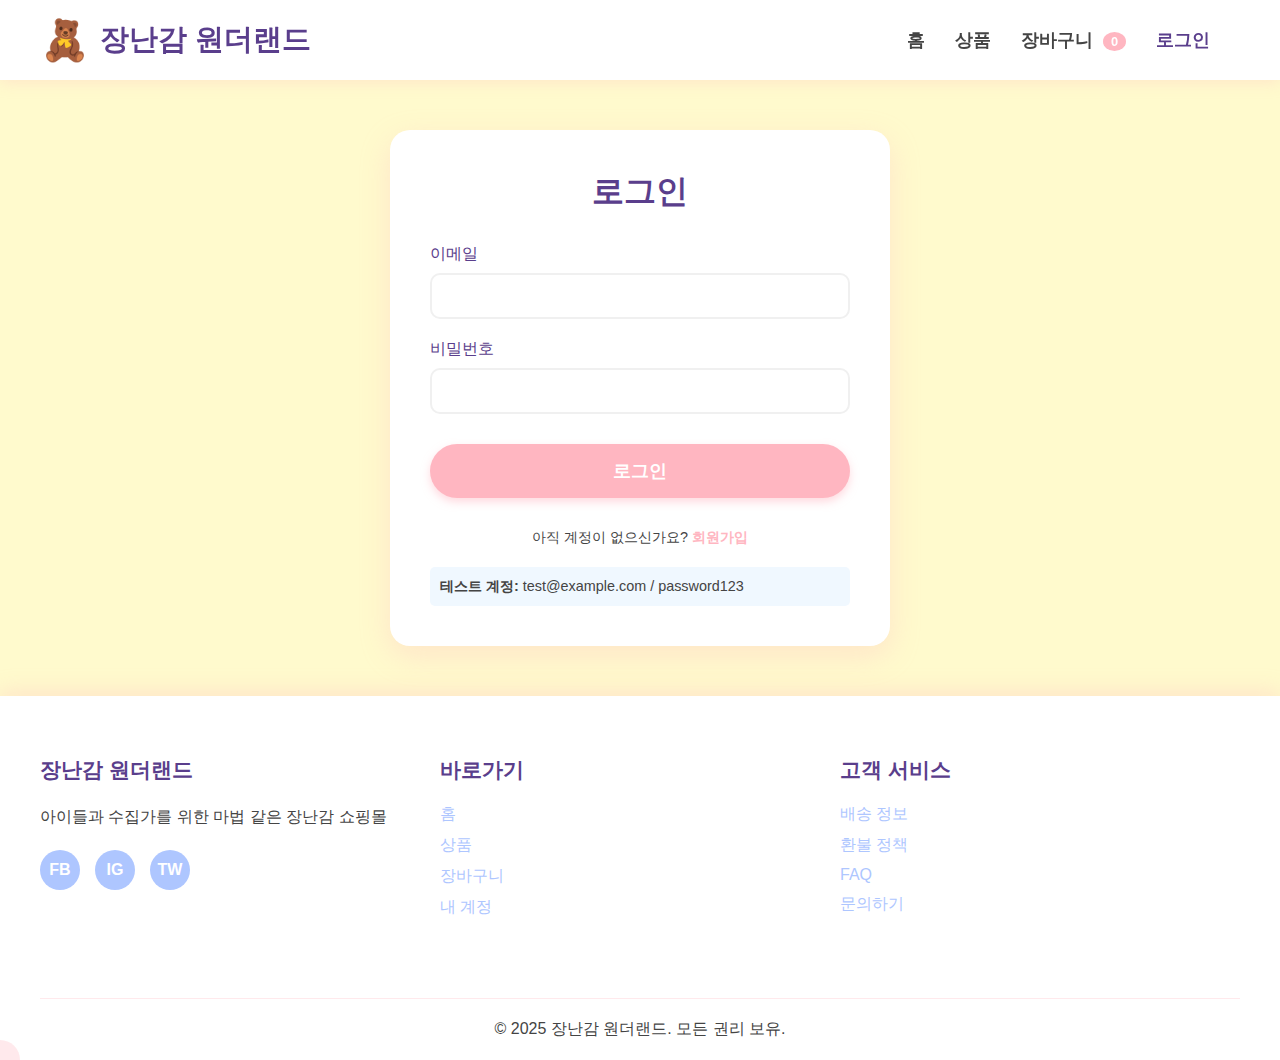
<file: account.html>
<!DOCTYPE html>
<html lang="ko">
<head>
    <meta charset="UTF-8">
    <meta name="viewport" content="width=device-width, initial-scale=1.0">
    <title>내 계정 - 장난감 원더랜드</title>
    <link rel="stylesheet" href="css/style.css">
    <link rel="stylesheet" href="css/animations.css">
    <script src="js/main.js" defer></script>
    <script src="js/products.js" defer></script>
    <script src="js/user.js" defer></script>
</head>
<body>
    <div class="confetti-container"></div>
    
    <!-- 헤더 -->
    <header>
        <div class="logo-container">
            <div class="logo">🧸</div>
            <h1 class="site-title">장난감 원더랜드</h1>
        </div>
        
        <nav>
            <ul class="main-nav">
                <li><a href="index.html">홈</a></li>
                <li><a href="products.html">상품</a></li>
                <li><a href="cart.html">장바구니 <span class="cart-count">0</span></a></li>
                <li><a href="login.html" id="login-link">로그인</a></li>
                <li><a href="account.html" class="active" id="account-link">내 계정</a></li>
            </ul>
        </nav>
    </header>

    <!-- 계정 정보 페이지 -->
    <main>
        <div class="account-container">
            <!-- 사이드바 메뉴 -->
            <aside class="account-sidebar">
                <h2>내 계정</h2>
                <ul class="account-menu">
                    <li><a href="#" class="active" data-section="dashboard">대시보드</a></li>
                    <li><a href="#" data-section="orders">주문 내역</a></li>
                    <li><a href="#" data-section="favorites">관심 상품</a></li>
                    <li><a href="#" data-section="profile">개인정보 관리</a></li>
                    <li><a href="#" data-section="addresses">배송지 관리</a></li>
                    <li><a href="#" class="logout-button">로그아웃</a></li>
                </ul>
            </aside>
            
            <!-- 계정 정보 콘텐츠 -->
            <div class="account-content">
                <!-- 대시보드 섹션 -->
                <section id="dashboard" class="account-section active">
                    <h1>안녕하세요, <span class="user-name">사용자</span>님!</h1>
                    <p class="welcome-message">장난감 원더랜드에 오신 것을 환영합니다. 개인 계정 페이지에서 주문 내역 확인, 개인정보 관리, 관심 상품 확인 등 다양한 서비스를 이용하실 수 있습니다.</p>
                    
                    <div class="account-stats">
                        <div class="stat-card">
                            <h3>0</h3>
                            <p>진행 중인 주문</p>
                        </div>
                        <div class="stat-card">
                            <h3>0</h3>
                            <p>완료된 주문</p>
                        </div>
                        <div class="stat-card">
                            <h3>0</h3>
                            <p>관심 상품</p>
                        </div>
                    </div>
                    
                    <div class="recent-orders">
                        <h2>최근 주문 내역</h2>
                        <p>아직 주문 내역이 없습니다.</p>
                    </div>
                </section>
                
                <!-- 주문 내역 섹션 -->
                <section id="orders" class="account-section">
                    <h1>주문 내역</h1>
                    <p>아직 주문 내역이 없습니다.</p>
                </section>
                
                <!-- 관심 상품 섹션 -->
                <section id="favorites" class="account-section">
                    <h1>관심 상품</h1>
                    <div class="favorites-container">
                        <!-- 관심 상품 목록은 JavaScript로 동적 생성 -->
                    </div>
                </section>
                
                <!-- 개인정보 관리 섹션 -->
                <section id="profile" class="account-section">
                    <h1>개인정보 관리</h1>
                    
                    <form id="profile-form" class="profile-form">
                        <div class="form-group">
                            <label for="profile-name">이름</label>
                            <input type="text" id="profile-name" name="name" value="">
                        </div>
                        
                        <div class="form-group">
                            <label for="profile-email">이메일</label>
                            <input type="email" id="profile-email" name="email" value="" class="user-email" readonly>
                            <small>이메일은 변경할 수 없습니다.</small>
                        </div>
                        
                        <div class="form-group">
                            <label for="profile-phone">전화번호</label>
                            <input type="tel" id="profile-phone" name="phone" value="">
                        </div>
                        
                        <h2>비밀번호 변경</h2>
                        
                        <div class="form-group">
                            <label for="current-password">현재 비밀번호</label>
                            <input type="password" id="current-password" name="current-password">
                        </div>
                        
                        <div class="form-group">
                            <label for="new-password">새 비밀번호</label>
                            <input type="password" id="new-password" name="new-password">
                        </div>
                        
                        <div class="form-group">
                            <label for="confirm-new-password">새 비밀번호 확인</label>
                            <input type="password" id="confirm-new-password" name="confirm-new-password">
                        </div>
                        
                        <button type="submit" class="cta-button">변경사항 저장</button>
                    </form>
                </section>
                
                <!-- 배송지 관리 섹션 -->
                <section id="addresses" class="account-section">
                    <h1>배송지 관리</h1>
                    
                    <div class="addresses-container">
                        <div class="address-card add-address">
                            <div class="add-address-icon">+</div>
                            <p>새 배송지 추가</p>
                        </div>
                    </div>
                    
                    <div class="address-form-container" style="display: none;">
                        <h2>새 배송지 추가</h2>
                        
                        <form id="address-form" class="address-form">
                            <div class="form-group">
                                <label for="address-name">배송지명</label>
                                <input type="text" id="address-name" name="address-name" placeholder="예: 집, 회사" required>
                            </div>
                            
                            <div class="form-group">
                                <label for="recipient">받는 사람</label>
                                <input type="text" id="recipient" name="recipient" required>
                            </div>
                            
                            <div class="form-group">
                                <label for="phone">전화번호</label>
                                <input type="tel" id="phone" name="phone" required>
                            </div>
                            
                            <div class="form-group">
                                <label for="zipcode">우편번호</label>
                                <div class="zipcode-search">
                                    <input type="text" id="zipcode" name="zipcode" readonly required>
                                    <button type="button" class="search-zipcode-btn">우편번호 찾기</button>
                                </div>
                            </div>
                            
                            <div class="form-group">
                                <label for="address1">주소</label>
                                <input type="text" id="address1" name="address1" readonly required>
                            </div>
                            
                            <div class="form-group">
                                <label for="address2">상세주소</label>
                                <input type="text" id="address2" name="address2" required>
                            </div>
                            
                            <div class="form-group">
                                <input type="checkbox" id="default-address" name="default-address">
                                <label for="default-address">기본 배송지로 설정</label>
                            </div>
                            
                            <div class="address-form-actions">
                                <button type="button" class="cancel-btn">취소</button>
                                <button type="submit" class="cta-button">저장</button>
                            </div>
                        </form>
                    </div>
                </section>
            </div>
        </div>
    </main>

    <!-- 푸터 -->
    <footer>
        <div class="footer-content">
            <div class="footer-section">
                <h3>장난감 원더랜드</h3>
                <p>아이들과 수집가를 위한 마법 같은 장난감 쇼핑몰</p>
                <div class="social-icons">
                    <a href="#" class="social-icon">FB</a>
                    <a href="#" class="social-icon">IG</a>
                    <a href="#" class="social-icon">TW</a>
                </div>
            </div>
            <div class="footer-section">
                <h3>바로가기</h3>
                <ul>
                    <li><a href="index.html">홈</a></li>
                    <li><a href="products.html">상품</a></li>
                    <li><a href="cart.html">장바구니</a></li>
                    <li><a href="account.html">내 계정</a></li>
                </ul>
            </div>
            <div class="footer-section">
                <h3>고객 서비스</h3>
                <ul>
                    <li><a href="#">배송 정보</a></li>
                    <li><a href="#">환불 정책</a></li>
                    <li><a href="#">FAQ</a></li>
                    <li><a href="#">문의하기</a></li>
                </ul>
            </div>
        </div>
        <div class="copyright">
            <p>&copy; 2025 장난감 원더랜드. 모든 권리 보유.</p>
        </div>
    </footer>

    <!-- 여러 애니메이션 요소들 -->
    <div class="cursor-follower"></div>
    
    <script>
        document.addEventListener('DOMContentLoaded', function() {
            // 로그인 확인
            if (!isLoggedIn()) {
                window.location.href = 'login.html';
                return;
            }
            
            // 계정 메뉴 탭 기능
            const menuLinks = document.querySelectorAll('.account-menu a[data-section]');
            const sections = document.querySelectorAll('.account-section');
            
            menuLinks.forEach(link => {
                link.addEventListener('click', function(e) {
                    e.preventDefault();
                    
                    const targetSection = this.dataset.section;
                    
                    // 활성 탭 변경
                    menuLinks.forEach(link => link.classList.remove('active'));
                    this.classList.add('active');
                    
                    // 섹션 표시/숨김
                    sections.forEach(section => {
                        section.classList.remove('active');
                        if (section.id === targetSection) {
                            section.classList.add('active');
                        }
                    });
                });
            });
            
            // 새 배송지 추가 폼 토글
            const addAddressBtn = document.querySelector('.add-address');
            const addressFormContainer = document.querySelector('.address-form-container');
            const cancelBtn = document.querySelector('.cancel-btn');
            
            if (addAddressBtn && addressFormContainer && cancelBtn) {
                addAddressBtn.addEventListener('click', function() {
                    addressFormContainer.style.display = 'block';
                    this.style.display = 'none';
                });
                
                cancelBtn.addEventListener('click', function() {
                    addressFormContainer.style.display = 'none';
                    addAddressBtn.style.display = 'block';
                    document.getElementById('address-form').reset();
                });
            }
            
            // 우편번호 찾기 버튼 (실제로는 서드파티 API 연동 필요)
            const zipCodeBtn = document.querySelector('.search-zipcode-btn');
            if (zipCodeBtn) {
                zipCodeBtn.addEventListener('click', function() {
                    alert('우편번호 찾기 기능은 준비 중입니다.');
                    // 테스트용
                    document.getElementById('zipcode').value = '06234';
                    document.getElementById('address1').value = '서울시 강남구 테헤란로 123';
                });
            }
            
            // 프로필 폼 제출
            const profileForm = document.getElementById('profile-form');
            if (profileForm) {
                profileForm.addEventListener('submit', function(e) {
                    e.preventDefault();
                    
                    // 비밀번호 변경 유효성 검사
                    const newPass = document.getElementById('new-password').value;
                    const confirmPass = document.getElementById('confirm-new-password').value;
                    
                    if (newPass && newPass !== confirmPass) {
                        alert('새 비밀번호가 일치하지 않습니다.');
                        return;
                    }
                    
                    // 프로필 업데이트 성공 알림
                    alert('프로필 정보가 업데이트되었습니다.');
                    
                    // 비밀번호 필드 초기화
                    document.getElementById('current-password').value = '';
                    document.getElementById('new-password').value = '';
                    document.getElementById('confirm-new-password').value = '';
                });
            }
            
            // 배송지 폼 제출
            const addressForm = document.getElementById('address-form');
            if (addressForm) {
                addressForm.addEventListener('submit', function(e) {
                    e.preventDefault();
                    
                    // 배송지 추가 성공 알림
                    alert('새 배송지가 추가되었습니다.');
                    
                    // 폼 초기화 및 숨김
                    this.reset();
                    addressFormContainer.style.display = 'none';
                    addAddressBtn.style.display = 'block';
                    
                    // 새 배송지 카드 추가 (실제로는 서버에서 데이터 가져와야 함)
                    const addressesContainer = document.querySelector('.addresses-container');
                    const addressName = document.getElementById('address-name').value || '기본 배송지';
                    const recipient = document.getElementById('recipient').value;
                    const address = document.getElementById('address1').value + ' ' + document.getElementById('address2').value;
                    
                    const newAddressCard = document.createElement('div');
                    newAddressCard.className = 'address-card';
                    newAddressCard.innerHTML = `
                        <h3>${addressName}</h3>
                        <p class="recipient">${recipient}</p>
                        <p class="address">${address}</p>
                        <div class="address-actions">
                            <button class="edit-address">수정</button>
                            <button class="delete-address">삭제</button>
                        </div>
                    `;
                    
                    addressesContainer.insertBefore(newAddressCard, addAddressBtn);
                });
            }
        });
    </script>
</body>
</html>
</file>
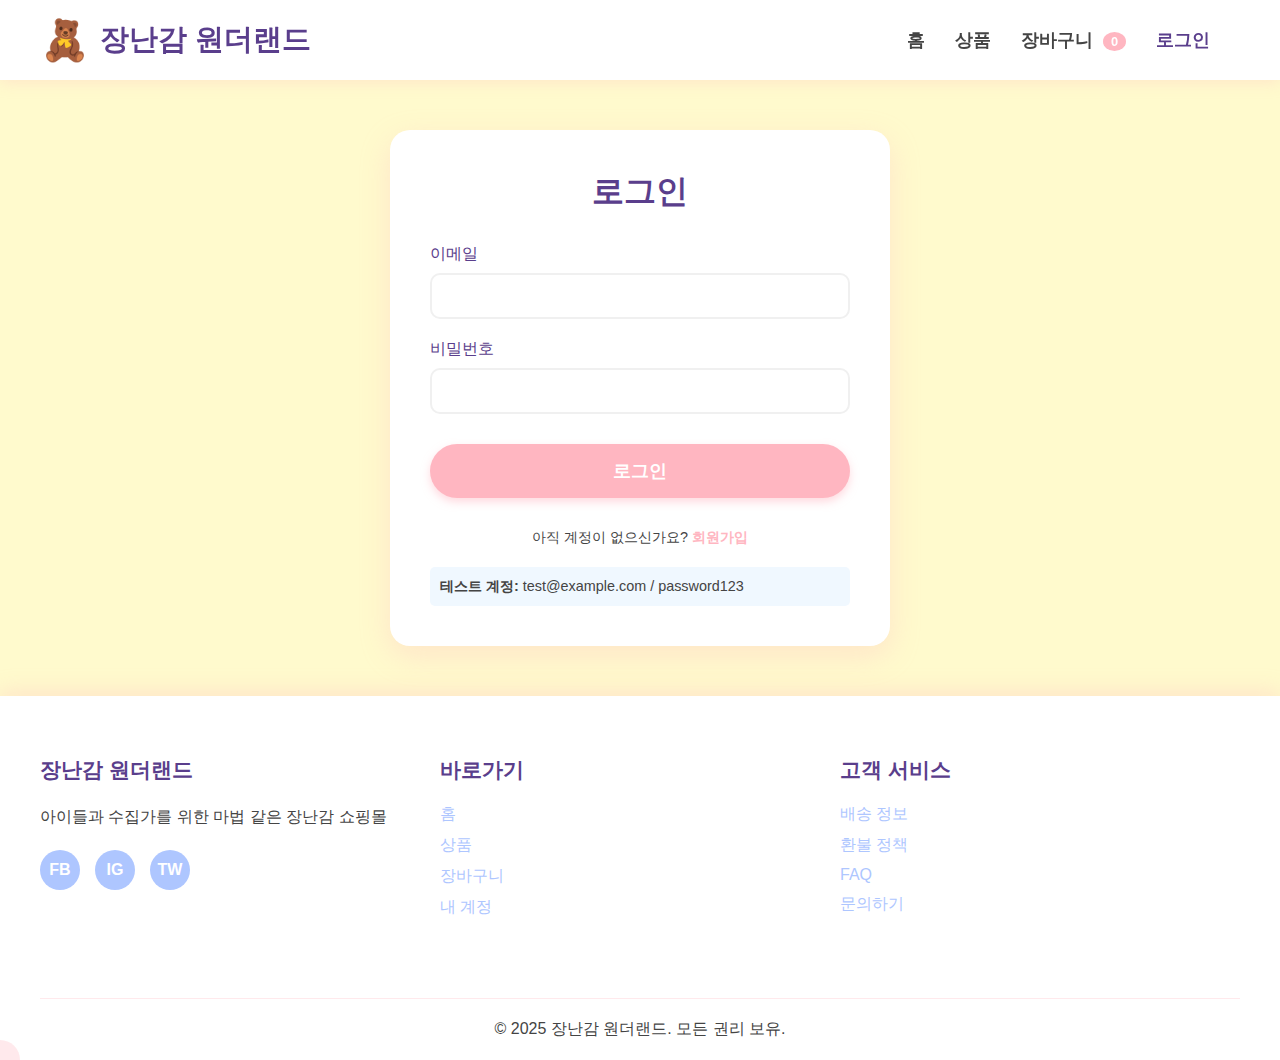
<file: login.html>
<!DOCTYPE html>
<html lang="ko">
<head>
    <meta charset="UTF-8">
    <meta name="viewport" content="width=device-width, initial-scale=1.0">
    <title>로그인 - 장난감 원더랜드</title>
    <link rel="stylesheet" href="css/style.css">
    <link rel="stylesheet" href="css/animations.css">
    <script src="js/main.js" defer></script>
    <script src="js/user.js" defer></script>
</head>
<body>
    <div class="confetti-container"></div>
    
    <!-- 헤더 -->
    <header>
        <div class="logo-container">
            <div class="logo">🧸</div>
            <h1 class="site-title">장난감 원더랜드</h1>
        </div>
        
        <nav>
            <ul class="main-nav">
                <li><a href="index.html">홈</a></li>
                <li><a href="products.html">상품</a></li>
                <li><a href="cart.html">장바구니 <span class="cart-count">0</span></a></li>
                <li><a href="login.html" class="active" id="login-link">로그인</a></li>
                <li><a href="account.html" id="account-link" style="display: none;">내 계정</a></li>
            </ul>
        </nav>
    </header>

    <!-- 로그인 폼 -->
    <main>
        <div class="auth-container fade-in">
            <h1>로그인</h1>
            
            <div class="error-message" style="display: none; color: #ff6b6b; margin-bottom: 15px;"></div>
            
            <form id="login-form">
                <div class="form-group">
                    <label for="email">이메일</label>
                    <input type="email" id="email" name="email" required>
                </div>
                
                <div class="form-group">
                    <label for="password">비밀번호</label>
                    <input type="password" id="password" name="password" required>
                </div>
                
                <button type="submit" class="cta-button auth-button">로그인</button>
            </form>
            
            <div class="auth-footer">
                <p>아직 계정이 없으신가요? <a href="register.html">회원가입</a></p>
            </div>
        </div>
    </main>

    <!-- 푸터 -->
    <footer>
        <div class="footer-content">
            <div class="footer-section">
                <h3>장난감 원더랜드</h3>
                <p>아이들과 수집가를 위한 마법 같은 장난감 쇼핑몰</p>
                <div class="social-icons">
                    <a href="#" class="social-icon">FB</a>
                    <a href="#" class="social-icon">IG</a>
                    <a href="#" class="social-icon">TW</a>
                </div>
            </div>
            <div class="footer-section">
                <h3>바로가기</h3>
                <ul>
                    <li><a href="index.html">홈</a></li>
                    <li><a href="products.html">상품</a></li>
                    <li><a href="cart.html">장바구니</a></li>
                    <li><a href="account.html">내 계정</a></li>
                </ul>
            </div>
            <div class="footer-section">
                <h3>고객 서비스</h3>
                <ul>
                    <li><a href="#">배송 정보</a></li>
                    <li><a href="#">환불 정책</a></li>
                    <li><a href="#">FAQ</a></li>
                    <li><a href="#">문의하기</a></li>
                </ul>
            </div>
        </div>
        <div class="copyright">
            <p>&copy; 2025 장난감 원더랜드. 모든 권리 보유.</p>
        </div>
    </footer>

    <!-- 여러 애니메이션 요소들 -->
    <div class="cursor-follower"></div>
    
    <script>
        // 페이지 로드 시 실행
        document.addEventListener('DOMContentLoaded', function() {
            // 이미 로그인된 경우 계정 페이지로 리디렉션
            if (isLoggedIn()) {
                window.location.href = 'account.html';
            }
            
            // 테스트 계정 정보 표시 (실제 사이트에서는 제거해야 함)
            const testAccountInfo = document.createElement('div');
            testAccountInfo.className = 'test-account-info';
            testAccountInfo.innerHTML = `
                <p style="margin-top: 20px; padding: 10px; background-color: #f0f8ff; border-radius: 5px; font-size: 0.9rem;">
                    <strong>테스트 계정:</strong> test@example.com / password123
                </p>
            `;
            document.querySelector('.auth-container').appendChild(testAccountInfo);
        });
    </script>
</body>
</html>
</file>
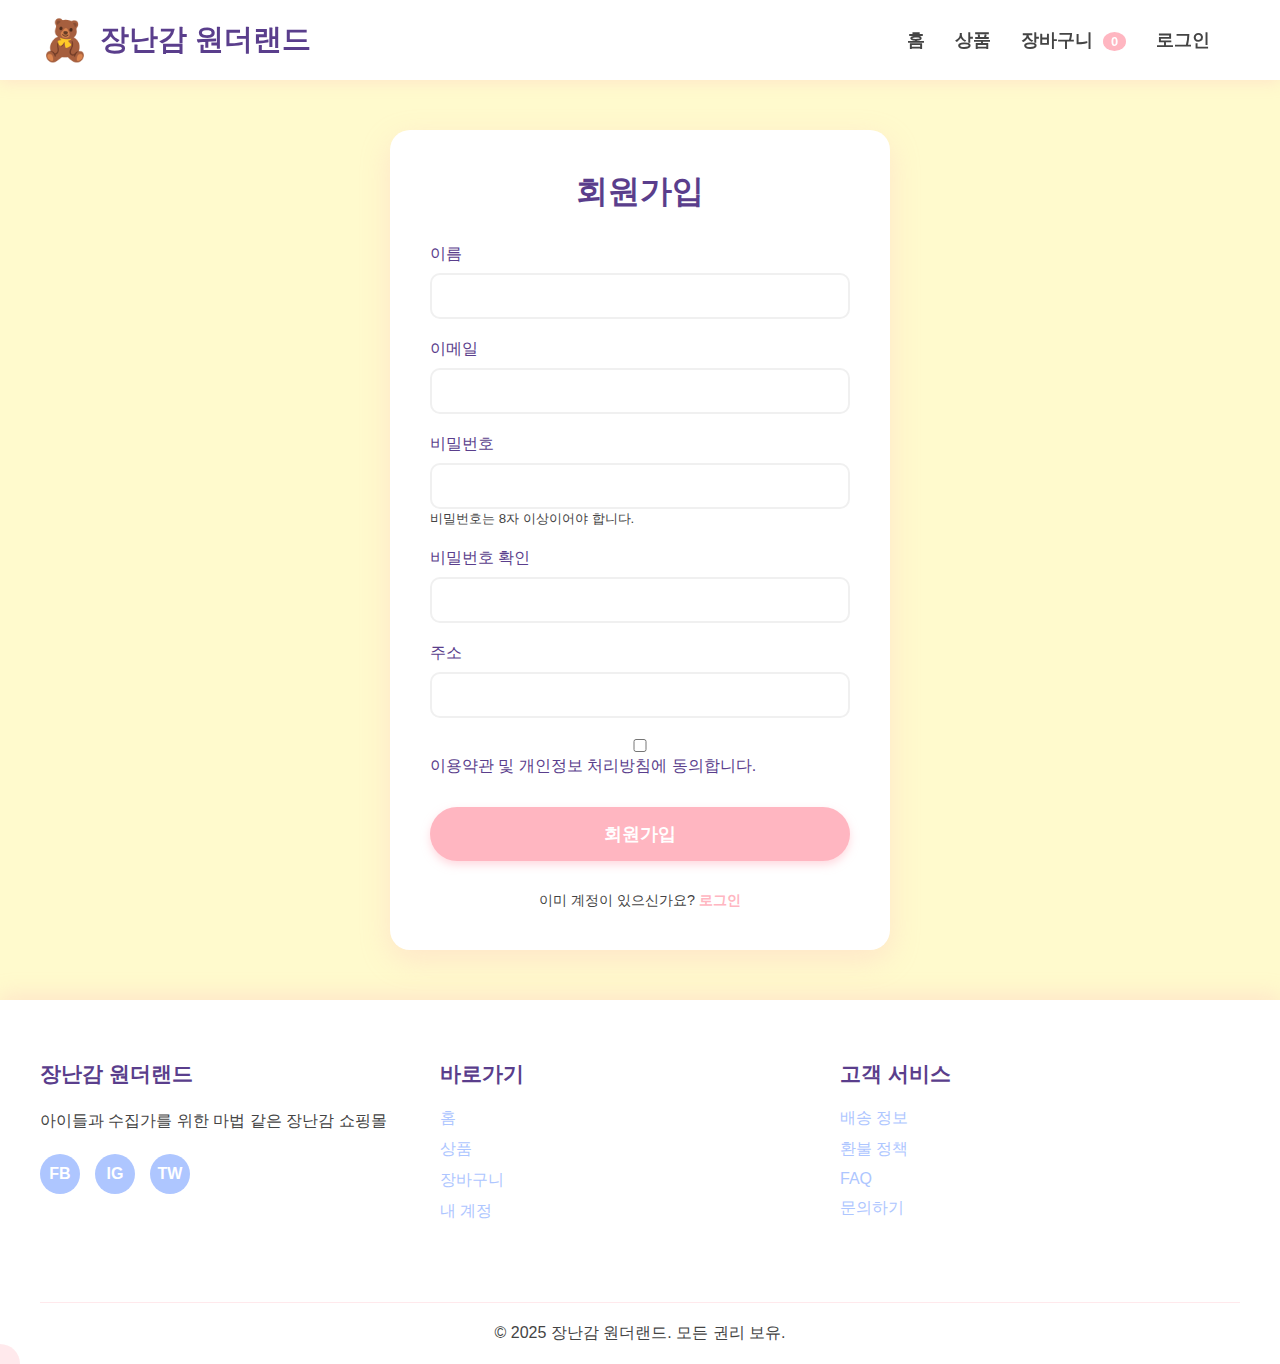
<file: register.html>
<!DOCTYPE html>
<html lang="ko">
<head>
    <meta charset="UTF-8">
    <meta name="viewport" content="width=device-width, initial-scale=1.0">
    <title>회원가입 - 장난감 원더랜드</title>
    <link rel="stylesheet" href="css/style.css">
    <link rel="stylesheet" href="css/animations.css">
    <script src="js/main.js" defer></script>
    <script src="js/user.js" defer></script>
</head>
<body>
    <div class="confetti-container"></div>
    
    <!-- 헤더 -->
    <header>
        <div class="logo-container">
            <div class="logo">🧸</div>
            <h1 class="site-title">장난감 원더랜드</h1>
        </div>
        
        <nav>
            <ul class="main-nav">
                <li><a href="index.html">홈</a></li>
                <li><a href="products.html">상품</a></li>
                <li><a href="cart.html">장바구니 <span class="cart-count">0</span></a></li>
                <li><a href="login.html" id="login-link">로그인</a></li>
                <li><a href="account.html" id="account-link" style="display: none;">내 계정</a></li>
            </ul>
        </nav>
    </header>

    <!-- 회원가입 폼 -->
    <main>
        <div class="auth-container fade-in">
            <h1>회원가입</h1>
            
            <div class="error-message" style="display: none; color: #ff6b6b; margin-bottom: 15px;"></div>
            
            <form id="register-form">
                <div class="form-group">
                    <label for="name">이름</label>
                    <input type="text" id="name" name="name" required>
                </div>
                
                <div class="form-group">
                    <label for="email">이메일</label>
                    <input type="email" id="email" name="email" required>
                </div>
                
                <div class="form-group">
                    <label for="password">비밀번호</label>
                    <input type="password" id="password" name="password" required minlength="8">
                    <small>비밀번호는 8자 이상이어야 합니다.</small>
                </div>
                
                <div class="form-group">
                    <label for="confirm-password">비밀번호 확인</label>
                    <input type="password" id="confirm-password" name="confirm-password" required>
                </div>
                
                <div class="form-group">
                    <label for="address">주소</label>
                    <input type="text" id="address" name="address">
                </div>
                
                <div class="form-group">
                    <input type="checkbox" id="terms" name="terms" required>
                    <label for="terms">이용약관 및 개인정보 처리방침에 동의합니다.</label>
                </div>
                
                <button type="submit" class="cta-button auth-button">회원가입</button>
            </form>
            
            <div class="auth-footer">
                <p>이미 계정이 있으신가요? <a href="login.html">로그인</a></p>
            </div>
        </div>
    </main>

    <!-- 푸터 -->
    <footer>
        <div class="footer-content">
            <div class="footer-section">
                <h3>장난감 원더랜드</h3>
                <p>아이들과 수집가를 위한 마법 같은 장난감 쇼핑몰</p>
                <div class="social-icons">
                    <a href="#" class="social-icon">FB</a>
                    <a href="#" class="social-icon">IG</a>
                    <a href="#" class="social-icon">TW</a>
                </div>
            </div>
            <div class="footer-section">
                <h3>바로가기</h3>
                <ul>
                    <li><a href="index.html">홈</a></li>
                    <li><a href="products.html">상품</a></li>
                    <li><a href="cart.html">장바구니</a></li>
                    <li><a href="account.html">내 계정</a></li>
                </ul>
            </div>
            <div class="footer-section">
                <h3>고객 서비스</h3>
                <ul>
                    <li><a href="#">배송 정보</a></li>
                    <li><a href="#">환불 정책</a></li>
                    <li><a href="#">FAQ</a></li>
                    <li><a href="#">문의하기</a></li>
                </ul>
            </div>
        </div>
        <div class="copyright">
            <p>&copy; 2025 장난감 원더랜드. 모든 권리 보유.</p>
        </div>
    </footer>

    <!-- 여러 애니메이션 요소들 -->
    <div class="cursor-follower"></div>
    
    <script>
        // 패스워드 일치 확인
        const password = document.getElementById('password');
        const confirmPassword = document.getElementById('confirm-password');
        
        function validatePassword() {
            if (password.value !== confirmPassword.value) {
                confirmPassword.setCustomValidity('비밀번호가 일치하지 않습니다.');
            } else {
                confirmPassword.setCustomValidity('');
            }
        }
        
        password.addEventListener('change', validatePassword);
        confirmPassword.addEventListener('keyup', validatePassword);
        
        // 폼 제출 시 이벤트
        document.getElementById('register-form').addEventListener('submit', function(e) {
            e.preventDefault();
            
            // 폼 데이터 수집
            const userData = {
                name: document.getElementById('name').value,
                email: document.getElementById('email').value,
                password: document.getElementById('password').value,
                confirmPassword: document.getElementById('confirm-password').value,
                address: document.getElementById('address').value
            };
            
            // 회원가입 함수 호출 (user.js에 정의됨)
            const result = register(userData);
            
            if (result.success) {
                // 성공 시 알림 후 로그인 페이지로 이동
                alert(result.message);
                window.location.href = 'login.html';
            } else {
                // 실패 시 에러 메시지 표시
                const errorMsg = document.querySelector('.error-message');
                errorMsg.textContent = result.message;
                errorMsg.style.display = 'block';
            }
        });
    </script>
</body>
</html>
</file>
<file: css/style.css>
/* 기본 스타일 */
:root {
    --bg-color: #FFFACD;
    --alt-bg-color: #D1FFEB;
    --primary-btn: #FFB6C1;
    --hover-btn: #FF69B4;
    --alt-hover-btn: #FFA07A;
    --text-color: #444444;
    --alt-text-color: #5A3E8C;
    --accent-color: #AEC6FF;
    --card-shadow: rgba(255, 182, 193, 0.3);
    --header-height: 80px;
}

* {
    margin: 0;
    padding: 0;
    box-sizing: border-box;
}

body {
    font-family: 'Comic Sans MS', 'Chalkboard SE', 'Marker Felt', sans-serif;
    background-color: var(--bg-color);
    color: var(--text-color);
    overflow-x: hidden;
    position: relative;
    min-height: 100vh;
}

a {
    text-decoration: none;
    color: var(--accent-color);
    position: relative;
}

a:hover {
    color: var(--alt-hover-btn);
}

a::after {
    content: '';
    position: absolute;
    width: 100%;
    height: 2px;
    bottom: -2px;
    left: 0;
    background-color: var(--accent-color);
    transform: scaleX(0);
    transform-origin: bottom right;
    transition: transform 0.3s ease-out;
}

a:hover::after {
    transform: scaleX(1);
    transform-origin: bottom left;
}

.cta-button {
    display: inline-block;
    background-color: var(--primary-btn);
    color: white;
    padding: 12px 30px;
    border-radius: 30px;
    font-size: 18px;
    font-weight: bold;
    box-shadow: 0 4px 8px rgba(255, 182, 193, 0.5);
    transition: all 0.3s ease;
    border: none;
    cursor: pointer;
}

.cta-button:hover {
    background-color: var(--hover-btn);
    transform: translateY(-3px);
    box-shadow: 0 6px 12px rgba(255, 105, 180, 0.6);
}

/* 헤더 스타일 */
header {
    background-color: white;
    box-shadow: 0 2px 15px var(--card-shadow);
    padding: 15px 40px;
    display: flex;
    justify-content: space-between;
    align-items: center;
    position: sticky;
    top: 0;
    z-index: 1000;
    height: var(--header-height);
}

.logo-container {
    display: flex;
    align-items: center;
}

.logo {
    font-size: 2.5rem;
    margin-right: 10px;
    color: var(--primary-btn);
}

.site-title {
    font-size: 1.8rem;
    color: var(--alt-text-color);
    font-weight: bold;
}

.main-nav {
    display: flex;
    list-style: none;
}

.main-nav li {
    margin-left: 30px;
}

.main-nav a {
    font-size: 1.1rem;
    color: var(--text-color);
    font-weight: bold;
    transition: all 0.3s ease;
}

.main-nav a:hover,
.main-nav a.active {
    color: var(--alt-text-color);
}

.cart-count {
    background-color: var(--primary-btn);
    color: white;
    border-radius: 50%;
    padding: 2px 8px;
    font-size: 0.8rem;
    margin-left: 5px;
}

/* 히어로 섹션 */
.hero {
    background: linear-gradient(135deg, var(--bg-color), var(--alt-bg-color));
    padding: 100px 50px;
    text-align: center;
    position: relative;
    overflow: hidden;
    min-height: 500px;
    display: flex;
    flex-direction: column;
    justify-content: center;
    align-items: center;
}

.hero-content {
    max-width: 800px;
    margin: 0 auto;
    position: relative;
    z-index: 2;
}

.hero h2 {
    font-size: 3rem;
    margin-bottom: 20px;
    color: var(--alt-text-color);
}

.hero p {
    font-size: 1.5rem;
    margin-bottom: 40px;
    opacity: 0.8;
}

.floating-elements {
    position: absolute;
    width: 100%;
    height: 100%;
    top: 0;
    left: 0;
}

.balloon {
    position: absolute;
    width: 60px;
    height: 80px;
    border-radius: 50%;
    bottom: -20px;
    left: var(--left);
    background: radial-gradient(circle at 30% 30%, var(--primary-btn), var(--hover-btn));
    animation: float 12s infinite ease-in-out;
    animation-delay: var(--delay);
    box-shadow: 0 5px 15px rgba(255, 105, 180, 0.3);
}

.balloon::before {
    content: '';
    position: absolute;
    width: 10px;
    height: 15px;
    background-color: var(--hover-btn);
    bottom: -10px;
    left: 50%;
    transform: translateX(-50%);
    border-radius: 0 0 5px 5px;
}

.balloon::after {
    content: '';
    position: absolute;
    width: 1px;
    height: 40px;
    background-color: rgba(255, 255, 255, 0.7);
    bottom: -50px;
    left: 50%;
    transform: translateX(-50%);
}

/* 카테고리 섹션 */
.categories {
    padding: 80px 40px;
    text-align: center;
}

.categories h2 {
    font-size: 2.5rem;
    color: var(--alt-text-color);
    margin-bottom: 50px;
}

.category-container {
    display: flex;
    justify-content: center;
    flex-wrap: wrap;
    gap: 30px;
    max-width: 1200px;
    margin: 0 auto;
}

.category-card {
    background-color: white;
    border-radius: 20px;
    padding: 30px;
    width: 250px;
    box-shadow: 0 10px 20px var(--card-shadow);
    transition: all 0.3s ease;
    cursor: pointer;
    position: relative;
    overflow: hidden;
}

.category-card::before {
    content: '';
    position: absolute;
    top: -10px;
    left: -10px;
    right: -10px;
    bottom: -10px;
    background: linear-gradient(135deg, var(--primary-btn), var(--accent-color));
    z-index: -1;
    border-radius: 25px;
    opacity: 0;
    transition: opacity 0.3s ease;
}

.category-card:hover {
    transform: translateY(-10px);
}

.category-card:hover::before {
    opacity: 1;
}

.category-icon {
    margin-bottom: 20px;
    transition: transform 0.5s ease;
    font-size: 3rem;
}

.category-card:hover .category-icon {
    transform: scale(1.1) rotate(10deg);
}

.category-card h3 {
    font-size: 1.3rem;
    color: var(--alt-text-color);
    margin-bottom: 10px;
}

.category-card p {
    font-size: 0.9rem;
    color: var(--text-color);
    opacity: 0.8;
}

/* 추천 상품 섹션 */
.featured-products {
    padding: 80px 40px;
    text-align: center;
    background-color: var(--alt-bg-color);
    position: relative;
}

.featured-products h2 {
    font-size: 2.5rem;
    color: var(--alt-text-color);
    margin-bottom: 50px;
}

.product-carousel {
    position: relative;
    max-width: 1200px;
    margin: 0 auto;
    overflow: hidden;
}

.product-container {
    display: flex;
    transition: transform 0.5s ease;
}

.product-card {
    background-color: white;
    border-radius: 15px;
    padding: 20px;
    margin: 0 15px;
    flex: 0 0 280px;
    box-shadow: 0 8px 16px var(--card-shadow);
    transition: all 0.3s ease;
    position: relative;
    overflow: hidden;
}

.product-card:hover {
    transform: translateY(-10px);
    box-shadow: 0 15px 30px var(--card-shadow);
}

.product-image {
    width: 100%;
    height: 200px;
    object-fit: cover;
    border-radius: 10px;
    margin-bottom: 15px;
}

.product-title {
    font-size: 1.2rem;
    color: var(--alt-text-color);
    margin-bottom: 10px;
}

.product-price {
    font-size: 1.3rem;
    color: var(--primary-btn);
    font-weight: bold;
    margin-bottom: 15px;
}

.product-actions {
    display: flex;
    justify-content: space-between;
}

.add-to-cart {
    background-color: var(--primary-btn);
    color: white;
    border: none;
    padding: 8px 15px;
    border-radius: 20px;
    cursor: pointer;
    transition: all 0.3s ease;
}

.add-to-cart:hover {
    background-color: var(--hover-btn);
}

.like-button {
    background: none;
    border: none;
    font-size: 1.5rem;
    cursor: pointer;
    color: #ccc;
    transition: all 0.3s ease;
}

.like-button.active {
    color: #ff6b6b;
}

.like-button:hover {
    transform: scale(1.2);
}

.carousel-nav {
    position: absolute;
    top: 50%;
    transform: translateY(-50%);
    background-color: white;
    border: none;
    width: 40px;
    height: 40px;
    border-radius: 50%;
    font-size: 1.2rem;
    display: flex;
    align-items: center;
    justify-content: center;
    cursor: pointer;
    box-shadow: 0 2px 10px rgba(0, 0, 0, 0.1);
    z-index: 10;
}

.carousel-nav.prev {
    left: 10px;
}

.carousel-nav.next {
    right: 10px;
}

/* 매직 스팟 섹션 */
.magic-spot {
    padding: 80px 40px;
    text-align: center;
    position: relative;
    background: linear-gradient(45deg, #fffafa, #f0f8ff);
}

.magic-spot h2 {
    font-size: 2.5rem;
    color: var(--alt-text-color);
    margin-bottom: 50px;
}

.magic-product {
    max-width: 600px;
    margin: 0 auto;
    background-color: white;
    border-radius: 20px;
    padding: 30px;
    box-shadow: 0 0 30px rgba(174, 198, 255, 0.5);
    position: relative;
    z-index: 1;
}

.magic-sparkles {
    position: absolute;
    width: 100%;
    height: 100%;
    top: 0;
    left: 0;
    z-index: 0;
}

/* 뉴스레터 섹션 */
.newsletter {
    padding: 80px 40px;
    text-align: center;
    background-color: var(--bg-color);
}

.newsletter h2 {
    font-size: 2.5rem;
    color: var(--alt-text-color);
    margin-bottom: 20px;
}

.newsletter p {
    font-size: 1.2rem;
    margin-bottom: 30px;
    max-width: 600px;
    margin-left: auto;
    margin-right: auto;
}

#newsletter-form {
    display: flex;
    max-width: 500px;
    margin: 0 auto;
}

#newsletter-form input {
    flex-grow: 1;
    padding: 12px 20px;
    border-radius: 30px 0 0 30px;
    border: 2px solid var(--primary-btn);
    font-size: 1rem;
    outline: none;
}

#newsletter-form button {
    border-radius: 0 30px 30px 0;
}

.subscription-message {
    margin-top: 20px;
    font-weight: bold;
    height: 24px;
}

/* 푸터 스타일 */
footer {
    background-color: white;
    padding: 60px 40px 20px;
    box-shadow: 0 -5px 20px var(--card-shadow);
}

.footer-content {
    display: flex;
    flex-wrap: wrap;
    justify-content: space-between;
    max-width: 1200px;
    margin: 0 auto;
}

.footer-section {
    flex: 1;
    min-width: 250px;
    margin-bottom: 30px;
}

.footer-section h3 {
    font-size: 1.3rem;
    color: var(--alt-text-color);
    margin-bottom: 20px;
}

.footer-section p {
    margin-bottom: 20px;
    line-height: 1.6;
}

.footer-section ul {
    list-style: none;
}

.footer-section li {
    margin-bottom: 10px;
}

.social-icons {
    display: flex;
    gap: 15px;
}

.social-icon {
    display: flex;
    align-items: center;
    justify-content: center;
    width: 40px;
    height: 40px;
    background-color: var(--accent-color);
    border-radius: 50%;
    color: white;
    font-weight: bold;
    transition: all 0.3s ease;
}

.social-icon:hover {
    background-color: var(--primary-btn);
    transform: translateY(-3px);
}

.copyright {
    text-align: center;
    margin-top: 40px;
    padding-top: 20px;
    border-top: 1px solid var(--card-shadow);
}

/* 반응형 스타일 */
@media (max-width: 768px) {
    header {
        flex-direction: column;
        padding: 15px;
        height: auto;
    }
    
    .logo-container {
        margin-bottom: 15px;
    }
    
    .main-nav {
        flex-wrap: wrap;
        justify-content: center;
    }
    
    .main-nav li {
        margin: 5px 10px;
    }
    
    .hero h2 {
        font-size: 2rem;
    }
    
    .hero p {
        font-size: 1.2rem;
    }
    
    .category-container {
        flex-direction: column;
        align-items: center;
    }
    
    .category-card {
        width: 100%;
        max-width: 300px;
    }
    
    #newsletter-form {
        flex-direction: column;
    }
    
    #newsletter-form input {
        border-radius: 30px;
        margin-bottom: 10px;
    }
    
    #newsletter-form button {
        border-radius: 30px;
    }
    
    .footer-content {
        flex-direction: column;
    }
}

/* 특별 텍스트 효과 */
.rainbow-text {
    background: linear-gradient(45deg, #FF69B4, #FFB6C1, #AEC6FF, #D1FFEB);
    background-size: 400% 400%;
    -webkit-background-clip: text;
    -webkit-text-fill-color: transparent;
    animation: rainbow 10s ease infinite;
}

/* 제품 상세 페이지 스타일 */
.product-detail {
    padding: 40px;
    max-width: 1200px;
    margin: 0 auto;
    display: flex;
    flex-wrap: wrap;
    gap: 40px;
}

.product-gallery {
    flex: 1;
    min-width: 300px;
}

.main-image {
    width: 100%;
    height: 400px;
    object-fit: cover;
    border-radius: 20px;
    box-shadow: 0 10px 20px var(--card-shadow);
    margin-bottom: 20px;
}

.thumbnail-container {
    display: flex;
    gap: 10px;
}

.thumbnail {
    width: 80px;
    height: 80px;
    object-fit: cover;
    border-radius: 10px;
    cursor: pointer;
    opacity: 0.7;
    transition: all 0.3s ease;
}

.thumbnail:hover,
.thumbnail.active {
    opacity: 1;
    box-shadow: 0 5px 10px var(--card-shadow);
}

.product-info {
    flex: 1;
    min-width: 300px;
}

.product-info h1 {
    font-size: 2.5rem;
    color: var(--alt-text-color);
    margin-bottom: 20px;
}

.product-info .price {
    font-size: 2rem;
    color: var(--primary-btn);
    font-weight: bold;
    margin-bottom: 20px;
}

.product-info .description {
    font-size: 1.1rem;
    line-height: 1.6;
    margin-bottom: 30px;
}

.product-actions-detail {
    display: flex;
    gap: 20px;
    margin-bottom: 30px;
}

.quantity-control {
    display: flex;
    align-items: center;
    background-color: white;
    border-radius: 30px;
    overflow: hidden;
    box-shadow: 0 3px 10px var(--card-shadow);
}

.quantity-btn {
    width: 40px;
    height: 40px;
    background: none;
    border: none;
    font-size: 1.5rem;
    display: flex;
    align-items: center;
    justify-content: center;
    cursor: pointer;
    color: var(--primary-btn);
}

.quantity-btn:hover {
    background-color: var(--bg-color);
}

.quantity-input {
    width: 50px;
    text-align: center;
    border: none;
    font-size: 1.2rem;
    font-weight: bold;
}

.product-meta {
    background-color: white;
    border-radius: 15px;
    padding: 20px;
    box-shadow: 0 5px 15px var(--card-shadow);
}

.meta-item {
    display: flex;
    margin-bottom: 15px;
}

.meta-label {
    font-weight: bold;
    width: 120px;
    color: var(--alt-text-color);
}

.meta-value {
    flex: 1;
}

/* 장바구니 페이지 스타일 */
.cart-page {
    padding: 40px;
    max-width: 1200px;
    margin: 0 auto;
}

.cart-page h1 {
    font-size: 2.5rem;
    color: var(--alt-text-color);
    margin-bottom: 30px;
}

.cart-empty {
    text-align: center;
    padding: 50px;
    background-color: white;
    border-radius: 20px;
    box-shadow: 0 10px 20px var(--card-shadow);
}

.cart-empty p {
    font-size: 1.2rem;
    margin-bottom: 30px;
}

.cart-items {
    margin-bottom: 40px;
}

.cart-item {
    display: flex;
    background-color: white;
    border-radius: 15px;
    padding: 20px;
    margin-bottom: 15px;
    box-shadow: 0 5px 15px var(--card-shadow);
    align-items: center;
}

.cart-item-image {
    width: 120px;
    height: 120px;
    object-fit: cover;
    border-radius: 10px;
    margin-right: 20px;
}

.cart-item-info {
    flex: 1;
}

.cart-item-title {
    font-size: 1.2rem;
    color: var(--alt-text-color);
    margin-bottom: 5px;
}

.cart-item-price {
    font-size: 1.1rem;
    color: var(--primary-btn);
    font-weight: bold;
    margin-bottom: 10px;
}

.cart-item-actions {
    display: flex;
    align-items: center;
    gap: 20px;
}

.cart-quantity {
    display: flex;
    align-items: center;
    background-color: #f9f9f9;
    border-radius: 20px;
    overflow: hidden;
}

.cart-quantity-btn {
    width: 30px;
    height: 30px;
    background: none;
    border: none;
    font-size: 1.2rem;
    cursor: pointer;
    color: var(--primary-btn);
    display: flex;
    align-items: center;
    justify-content: center;
}

.cart-quantity-input {
    width: 40px;
    text-align: center;
    border: none;
    background: none;
    font-size: 1rem;
    font-weight: bold;
}

.remove-from-cart {
    background: none;
    border: none;
    color: #ff6b6b;
    cursor: pointer;
    font-size: 1.2rem;
}

.cart-summary {
    background-color: white;
    border-radius: 15px;
    padding: 30px;
    box-shadow: 0 5px 15px var(--card-shadow);
}

.summary-title {
    font-size: 1.5rem;
    color: var(--alt-text-color);
    margin-bottom: 20px;
    border-bottom: 2px solid var(--card-shadow);
    padding-bottom: 15px;
}

.summary-item {
    display: flex;
    justify-content: space-between;
    margin-bottom: 15px;
}

.summary-total {
    display: flex;
    justify-content: space-between;
    margin-top: 20px;
    border-top: 2px solid var(--card-shadow);
    padding-top: 15px;
    font-size: 1.2rem;
    font-weight: bold;
}

.checkout-button {
    display: block;
    width: 100%;
    padding: 15px;
    margin-top: 30px;
    font-size: 1.2rem;
}

/* 로그인/회원가입 페이지 스타일 */
.auth-container {
    max-width: 500px;
    margin: 50px auto;
    background-color: white;
    border-radius: 20px;
    padding: 40px;
    box-shadow: 0 10px 30px var(--card-shadow);
}

.auth-container h1 {
    font-size: 2rem;
    color: var(--alt-text-color);
    margin-bottom: 30px;
    text-align: center;
}

.form-group {
    margin-bottom: 20px;
}

.form-group label {
    display: block;
    font-size: 1rem;
    color: var(--alt-text-color);
    margin-bottom: 8px;
}

.form-group input {
    width: 100%;
    padding: 12px 15px;
    border: 2px solid #f0f0f0;
    border-radius: 10px;
    font-size: 1rem;
    transition: border-color 0.3s ease;
}

.form-group input:focus {
    border-color: var(--primary-btn);
    outline: none;
}

.auth-button {
    width: 100%;
    padding: 15px;
    margin-top: 10px;
    font-size: 1.1rem;
}

.auth-footer {
    text-align: center;
    margin-top: 30px;
    font-size: 0.9rem;
}

.auth-footer a {
    color: var(--primary-btn);
    font-weight: bold;
}

/* 알림 메시지 스타일 */
.notification {
    position: fixed;
    bottom: 20px;
    right: 20px;
    background-color: var(--primary-btn);
    color: white;
    padding: 15px 25px;
    border-radius: 10px;
    box-shadow: 0 5px 15px rgba(0, 0, 0, 0.2);
    z-index: 9999;
    transition: all 0.3s ease;
}

.notification.fade-out {
    opacity: 0;
    transform: translateY(20px);
}
</file>
<file: css/animations.css>
/* 애니메이션 정의 */
@keyframes float {
    0% {
        transform: translateY(0) rotate(0deg);
    }
    50% {
        transform: translateY(-80px) rotate(5deg);
    }
    100% {
        transform: translateY(0) rotate(0deg);
    }
}

@keyframes rainbow {
    0% {
        background-position: 0% 50%;
    }
    50% {
        background-position: 100% 50%;
    }
    100% {
        background-position: 0% 50%;
    }
}

@keyframes bounce {
    0%, 20%, 50%, 80%, 100% {
        transform: translateY(0);
    }
    40% {
        transform: translateY(-20px);
    }
    60% {
        transform: translateY(-10px);
    }
}

@keyframes pulse {
    0% {
        transform: scale(1);
        opacity: 1;
    }
    50% {
        transform: scale(1.1);
        opacity: 0.8;
    }
    100% {
        transform: scale(1);
        opacity: 1;
    }
}

@keyframes rotate {
    from {
        transform: rotate(0deg);
    }
    to {
        transform: rotate(360deg);
    }
}

@keyframes slideIn {
    from {
        transform: translateY(50px);
        opacity: 0;
    }
    to {
        transform: translateY(0);
        opacity: 1;
    }
}

@keyframes sparkle {
    0%, 100% {
        opacity: 0;
        transform: scale(0.5);
    }
    50% {
        opacity: 1;
        transform: scale(1);
    }
}

@keyframes fade-in {
    from {
        opacity: 0;
    }
    to {
        opacity: 1;
    }
}

@keyframes confetti-fall {
    0% {
        transform: translateY(-100vh) rotate(0deg);
    }
    100% {
        transform: translateY(100vh) rotate(360deg);
    }
}

/* 애니메이션 적용 */
.bounce {
    animation: bounce 2s infinite;
}

.pulse {
    animation: pulse 2s infinite;
}

.rotate {
    animation: rotate 10s linear infinite;
}

.slide-in {
    animation: slideIn 1s ease-out;
}

/* 마법 효과 애니메이션 */
.magic-sparkles::before,
.magic-sparkles::after {
    content: '';
    position: absolute;
    width: 100%;
    height: 100%;
    top: 0;
    left: 0;
    background: radial-gradient(circle, transparent 20%, rgba(255, 255, 255, 0.3) 21%, transparent 21%), 
                radial-gradient(circle, transparent 20%, rgba(255, 255, 255, 0.3) 21%, transparent 21%);
    background-size: 50px 50px;
    background-position: 0 0, 25px 25px;
    animation: sparkle 4s infinite;
}

.magic-sparkles::after {
    background-size: 70px 70px;
    background-position: 10px 10px, 35px 35px;
    animation-delay: 1s;
}

/* 스크롤 애니메이션 */
.fade-in {
    opacity: 0;
    transform: translateY(30px);
    transition: opacity 0.6s ease-out, transform 0.6s ease-out;
}

.fade-in.visible {
    opacity: 1;
    transform: translateY(0);
}

/* 커서 팔로워 */
.cursor-follower {
    position: fixed;
    width: 40px;
    height: 40px;
    background-color: rgba(255, 182, 193, 0.3);
    border-radius: 50%;
    pointer-events: none;
    z-index: 9999;
    transform: translate(-50%, -50%) scale(1);
    transition: transform 0.15s ease-out, background-color 0.3s ease;
}

.cursor-follower.active {
    transform: translate(-50%, -50%) scale(1.3);
    background-color: rgba(255, 105, 180, 0.4);
}

/* 컨페티 효과 */
.confetti {
    position: absolute;
    width: 10px;
    height: 10px;
    background-color: var(--primary-btn);
    opacity: 0.8;
    animation: confetti-fall linear forwards;
}

.confetti.color-2 {
    background-color: var(--accent-color);
}

.confetti.color-3 {
    background-color: var(--alt-bg-color);
}

.confetti.star {
    clip-path: polygon(50% 0%, 61% 35%, 98% 35%, 68% 57%, 79% 91%, 50% 70%, 21% 91%, 32% 57%, 2% 35%, 39% 35%);
}

.confetti.circle {
    border-radius: 50%;
}

.confetti.triangle {
    clip-path: polygon(50% 0%, 0% 100%, 100% 100%);
}

/* 페이지 전환 애니메이션 */
.page-transition {
    position: fixed;
    top: 0;
    left: 0;
    width: 100%;
    height: 100%;
    background-color: var(--primary-btn);
    z-index: 9999;
    transform: translateY(-100%);
    transition: transform 0.5s ease;
}

.page-transition.active {
    transform: translateY(0);
}

/* 스크롤 표시기 */
.scroll-indicator {
    position: fixed;
    top: var(--header-height);
    left: 0;
    height: 4px;
    background-color: var(--primary-btn);
    z-index: 1000;
    width: 0;
    transition: width 0.1s ease;
}

/* 로딩 애니메이션 */
.loading {
    display: inline-block;
    position: relative;
    width: 80px;
    height: 80px;
}

.loading div {
    position: absolute;
    width: 16px;
    height: 16px;
    border-radius: 50%;
    background-color: var(--primary-btn);
    animation: loading 1.2s linear infinite;
}

.loading div:nth-child(1) {
    top: 8px;
    left: 8px;
    animation-delay: 0s;
}

.loading div:nth-child(2) {
    top: 8px;
    left: 32px;
    animation-delay: -0.4s;
}

.loading div:nth-child(3) {
    top: 8px;
    left: 56px;
    animation-delay: -0.8s;
}

.loading div:nth-child(4) {
    top: 32px;
    left: 8px;
    animation-delay: -0.4s;
}

.loading div:nth-child(5) {
    top: 32px;
    left: 32px;
    animation-delay: -0.8s;
}

.loading div:nth-child(6) {
    top: 32px;
    left: 56px;
    animation-delay: -1.2s;
}

.loading div:nth-child(7) {
    top: 56px;
    left: 8px;
    animation-delay: -0.8s;
}

.loading div:nth-child(8) {
    top: 56px;
    left: 32px;
    animation-delay: -1.2s;
}

.loading div:nth-child(9) {
    top: 56px;
    left: 56px;
    animation-delay: -1.6s;
}

@keyframes loading {
    0%, 100% {
        opacity: 1;
    }
    50% {
        opacity: 0.5;
    }
}

/* 이미지 호버 효과 */
.hover-zoom {
    overflow: hidden;
}

.hover-zoom img {
    transition: transform 0.5s ease;
}

.hover-zoom:hover img {
    transform: scale(1.1);
}

/* 버튼 리플 이펙트 */
.ripple-effect {
    position: relative;
    overflow: hidden;
}

.ripple {
    position: absolute;
    border-radius: 50%;
    background-color: rgba(255, 255, 255, 0.6);
    transform: scale(0);
    animation: ripple 0.6s linear;
    pointer-events: none;
}

@keyframes ripple {
    to {
        transform: scale(4);
        opacity: 0;
    }
}
</file>
